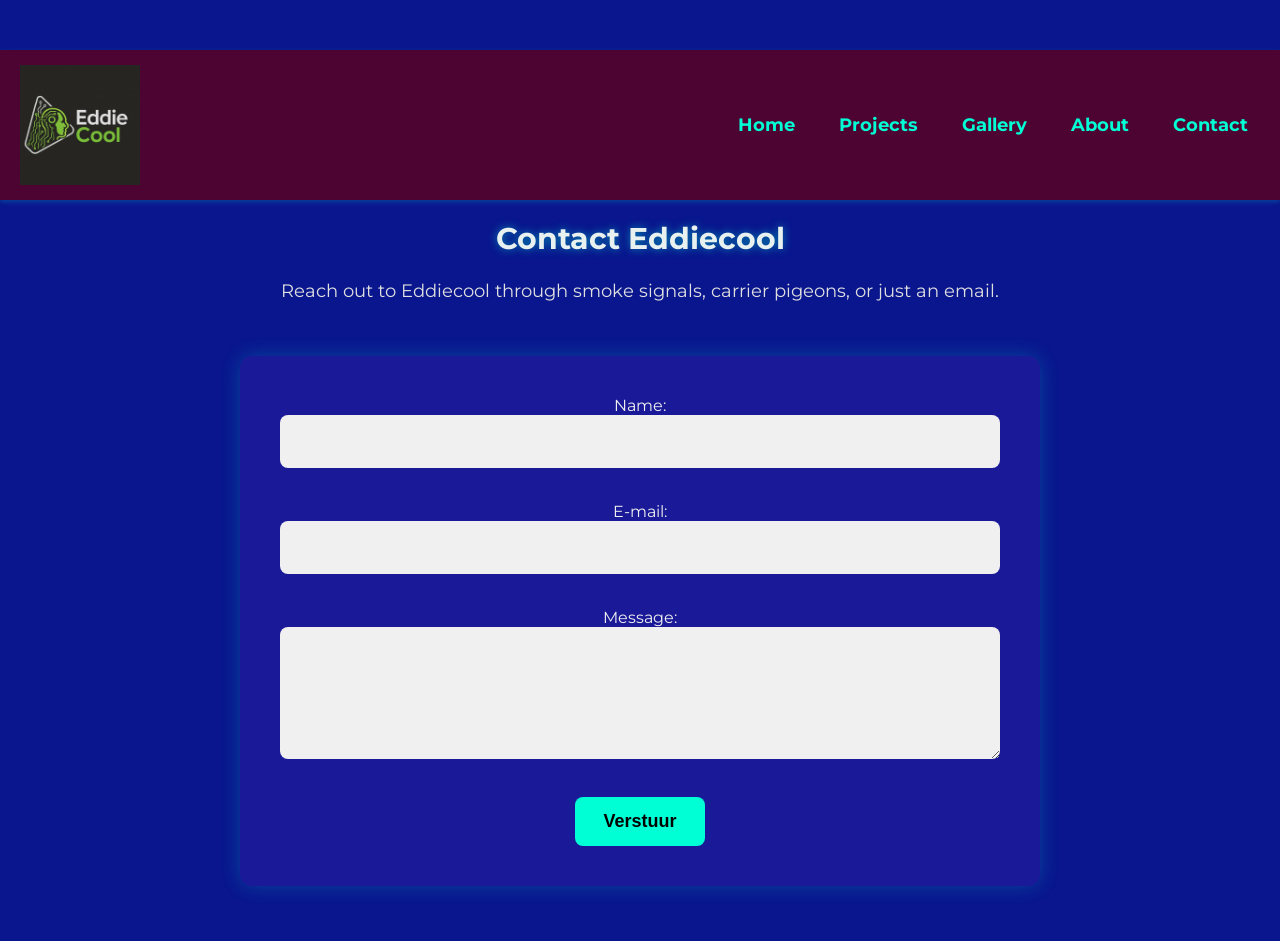
<file: docs/contact.html>
<!DOCTYPE html>
 <html lang="en">
 <head>
     <meta charset="UTF-8">
     <title>Contact - Eddiecool</title>
     <meta name="viewport" content="width=device-width, initial-scale=1.0">
     <link rel="stylesheet" href="style.css">
 </head>
 <body>
 
 <nav>
     <div class="logo">
         <a href="index.html">
             <img src="images/logo.png" alt="Eddiecool Logo" class="logo-img">
         </a>
     </div>
     
     <span class="hamburger" id="hamburger-menu">&#9776;</span>
     <ul class="menu">
         <li><a href="index.html">Home</a></li>
         <li><a href="projects.html">Projects</a></li> <!-- nieuwe link -->
         <li><a href="ai_gallery.html">Gallery</a></li>
         <li><a href="about.html">About</a></li>
         <li><a href="contact.html">Contact</a></li>
         </ul>
       
 </nav>
     <main>
         <h1>Contact Eddiecool</h1>
         <p>Reach out to Eddiecool through smoke signals, carrier pigeons, or just an email.</p>
 
         <form action="https://formspree.io/f/mjkwkwgq" method="POST" class="contact-form">
             <label for="name">Name:</label><br>
             <input type="text" id="name" name="name" required><br><br>
 
             <label for="email">E-mail:</label><br>
             <input type="email" id="email" name="email" required><br><br>
 
             <label for="message">Message:</label><br>
             <textarea id="message" name="message" rows="5" required></textarea><br><br>
 
             <button type="submit">Verstuur</button>
         </form>
     </main>
 
 <script>
     document.getElementById("hamburger-menu").addEventListener("click", function() {
         var menu = document.querySelector(".menu");
         menu.classList.toggle("active");
     });
 </script>
 
 </body>
 </html>
</file>
<file: docs/style.css>
@import url('https://fonts.googleapis.com/css2?family=Montserrat:wght@400;700&display=swap');
 
/* Algemene body-instellingen */
body {
  margin: 0;
  padding: 0;
  overflow-x: hidden;
  background-color: #09168e;
  color: #f0f0f0;
  font-family: 'Montserrat', sans-serif;
  text-align: center;
  padding-top: 50px; /* alleen top-padding laten staan */
}
 
/* Logo instellingen */
.logo-img {
  width: 120px;
  height: auto;
  max-width: 200px;
  transition: width 0.3s ease;
}
 
/* Logo kleiner op mobiel */
@media (max-width: 768px) {
  .logo-img {
    width: 100px;
    max-width: 150px;
  }
}
 
/* Navigatiebalk */
nav {
  display: flex;
  justify-content: space-between;
  align-items: center;
  padding: 15px 20px;
  background-color: #4e0433;
  box-shadow: 0 2px 5px rgba(0, 255, 213, 0.2);
  position: relative; /* Dit zorgt ervoor dat het menu boven andere content komt */
  z-index: 9999; /* Zorgt ervoor dat het menu boven andere elementen komt */
}
 
nav .logo a {
  display: flex;
  align-items: center;
  text-decoration: none;
}
 
/* Navigatie menu */
nav .menu {
  list-style: none;
  display: flex;
  margin: 0;
  padding: 0;
}
 
nav .menu li {
  margin-left: 20px;
}
 
nav .menu a {
  color: #00ffd5;
  text-decoration: none;
  font-size: 18px;
  font-weight: bold;
  padding: 8px 12px;
  border-radius: 5px;
  transition: color 0.3s ease, background-color 0.3s ease;
}
 
nav .menu a:hover {
  background-color: #8e44ad;
  color: white;
}
 
/* Hamburger menu (mobiel) */
nav .hamburger {
  display: none;
  font-size: 30px;
  cursor: pointer;
  color: #00ffd5;
}
 
/* Hamburger actief maken op mobiel */
@media (max-width: 768px) {
  nav {
    flex-wrap: wrap;
  }
 
  nav .menu {
    display: none;
    flex-direction: column;
    width: 100%;
    margin-top: 10px;
  }
 
  nav .menu.active {
    display: flex;
    animation: fadeIn 0.4s ease forwards;
  }
 
  nav .menu li {
    margin: 10px 0;
    text-align: center;
  }
 
  nav .hamburger {
    display: block;
  }
}
 
/* Fade-in animatie mobiel menu */
@keyframes fadeIn {
  from { opacity: 0; transform: translateY(-10px); }
  to { opacity: 1; transform: translateY(0); }
}
 
/* Video-wrapper zonder padding of blauwe randjes */
.video-wrapper {
  display: flex;
  justify-content: center;
  align-items: center;
  margin: 2rem auto;
  padding: 0;
  width: 100%;
  box-sizing: border-box;
}
 
/* Video-container standaard (desktop: 16:9) */
.video-container {
  position: relative;
  width: 100%;
  max-width: 600px; /* verlaag van 800px naar 700px of 650px */
  padding-top: 46.25%;
  border-radius: 16px;
  overflow: hidden;
  background: rgba(0, 0, 0, 0.5);
  border: 3px solid rgba(255, 255, 255, 0.4);
  box-shadow: 0 8px 30px rgba(0, 0, 0, 0.7);
  z-index: 1; /* Zorgt ervoor dat de video onder het menu komt */
}

/* Video styling */
.video-container video {
  position: absolute;
  top: 0;
  left: 0;
  width: 100%;
  height: 100%;
  object-fit: contain; /* Was: cover */
}

/* Portrait modus op mobiel */
@media (max-width: 768px) {
  .video-container {
    max-width: 340px;
    padding-top: 115%; /* 9:16 verhouding */
  }
}
 
/* Play-knop */
.play-button {
  position: absolute;
  top: 50%;
  left: 50%;
  transform: translate(-50%, -50%);
  font-size: 60px;
  color: white;
  background-color: rgba(0, 0, 0, 0.5);
  border: none;
  border-radius: 50%;
  padding: 20px 25px;
  cursor: pointer;
  transition: background-color 0.3s, transform 0.3s;
  z-index: 10;
  animation: pulse 1.5s infinite;
}
 
.play-button:hover {
  background-color: rgba(0, 0, 0, 0.7);
  transform: translate(-50%, -50%) scale(1.1);
}
 
/* Pulse animatie voor play-button */
@keyframes pulse {
  0% {
    transform: translate(-50%, -50%) scale(1);
    opacity: 1;
  }
  50% {
    transform: translate(-50%, -50%) scale(1.1);
    opacity: 0.7;
  }
  100% {
    transform: translate(-50%, -50%) scale(1);
    opacity: 1;
  }
}

/* Thumbnails (optioneel voor gallery) */
.thumbnail {
  width: 150px;
  height: auto;
  margin: 10px;
  border-radius: 8px;
  transition: transform 0.3s ease;
}

.thumbnail:hover {
  transform: scale(1.05);
}

/* Fullscreen fix */
:fullscreen .video-container,
:-webkit-full-screen .video-container,
:-moz-full-screen .video-container,
:-ms-fullscreen .video-container {
  width: 100%;
  max-width: 400px;
  height: auto;
  margin: auto;
  padding-top: 150.78%;
  display: flex;
  align-items: center;
  justify-content: center;
  background: rgba(0, 0, 0, 0.9);
}

.logo-animation {
  width: 300px;
  display: block;
  margin: 0 auto;
  margin-top: 40px;
}

form {
  max-width: 600px;
  margin: 50px auto;
  padding: 20px;
  background-color: #1a1a99; /* iets lichter dan de achtergrondkleur voor contrast */
  border-radius: 12px;
  box-shadow: 0 0 20px rgba(0, 255, 213, 0.2);
}

input, textarea {
  width: 100%;
  padding: 12px;
  margin-bottom: 15px;
  border: none;
  border-radius: 8px;
  font-size: 16px;
  background-color: #f0f0f0;
  color: #000;
}

textarea {
  resize: vertical;
  min-height: 120px;
}

button {
  padding: 12px 24px;
  background-color: #00ffd5;
  color: #000;
  border: none;
  border-radius: 8px;
  font-weight: bold;
  cursor: pointer;
  transition: background-color 0.3s ease;
}

button:hover {
  background-color: #00c2a8;
}

@media (min-width: 769px) {
  form {
    max-width: 800px; /* breder op desktop */
    padding: 40px;    /* wat meer ruimte rondom */
  }

  input, textarea {
    font-size: 18px;
    padding: 16px;
  }

  button {
    font-size: 18px;
    padding: 14px 28px;
  }
}

h1 {
  font-size: 30px;
  color: #e9f1f0;
  font-weight: 700;
  text-shadow: 0 0 8px rgba(0, 255, 213, 0.5);
  margin-bottom: 20px;
}

h2 {
  font-size: 28px;
  color: #ffffff;
  margin-top: 30px;
}

p {
  font-size: 18px;
  color: #e0e0e0;
  line-height: 1.6;
}

.intro-tekst {
  font-size: 22px;
  line-height: 1.6;
  color: #00ffd5; /* aqua neon vibe */
  margin-top: 40px;
  background-color: rgba(255, 255, 255, 0.05);
  padding: 20px;
  border-radius: 12px;
  box-shadow: 0 4px 20px rgba(0, 255, 213, 0.2);
  max-width: 800px;
  margin-left: auto;
  margin-right: auto;
}

.intro-tekst strong {
  font-size: 26px;
  color: #ffffff;
}

@keyframes fadeInSmooth {
  from {
    opacity: 0;
    transform: translateY(20px);
  }
  to {
    opacity: 1;
    transform: translateY(0);
  }
}

.intro-tekst {
  animation: fadeInSmooth 1.2s ease-in-out both;
}

* {
  box-sizing: border-box;
}
</file>
